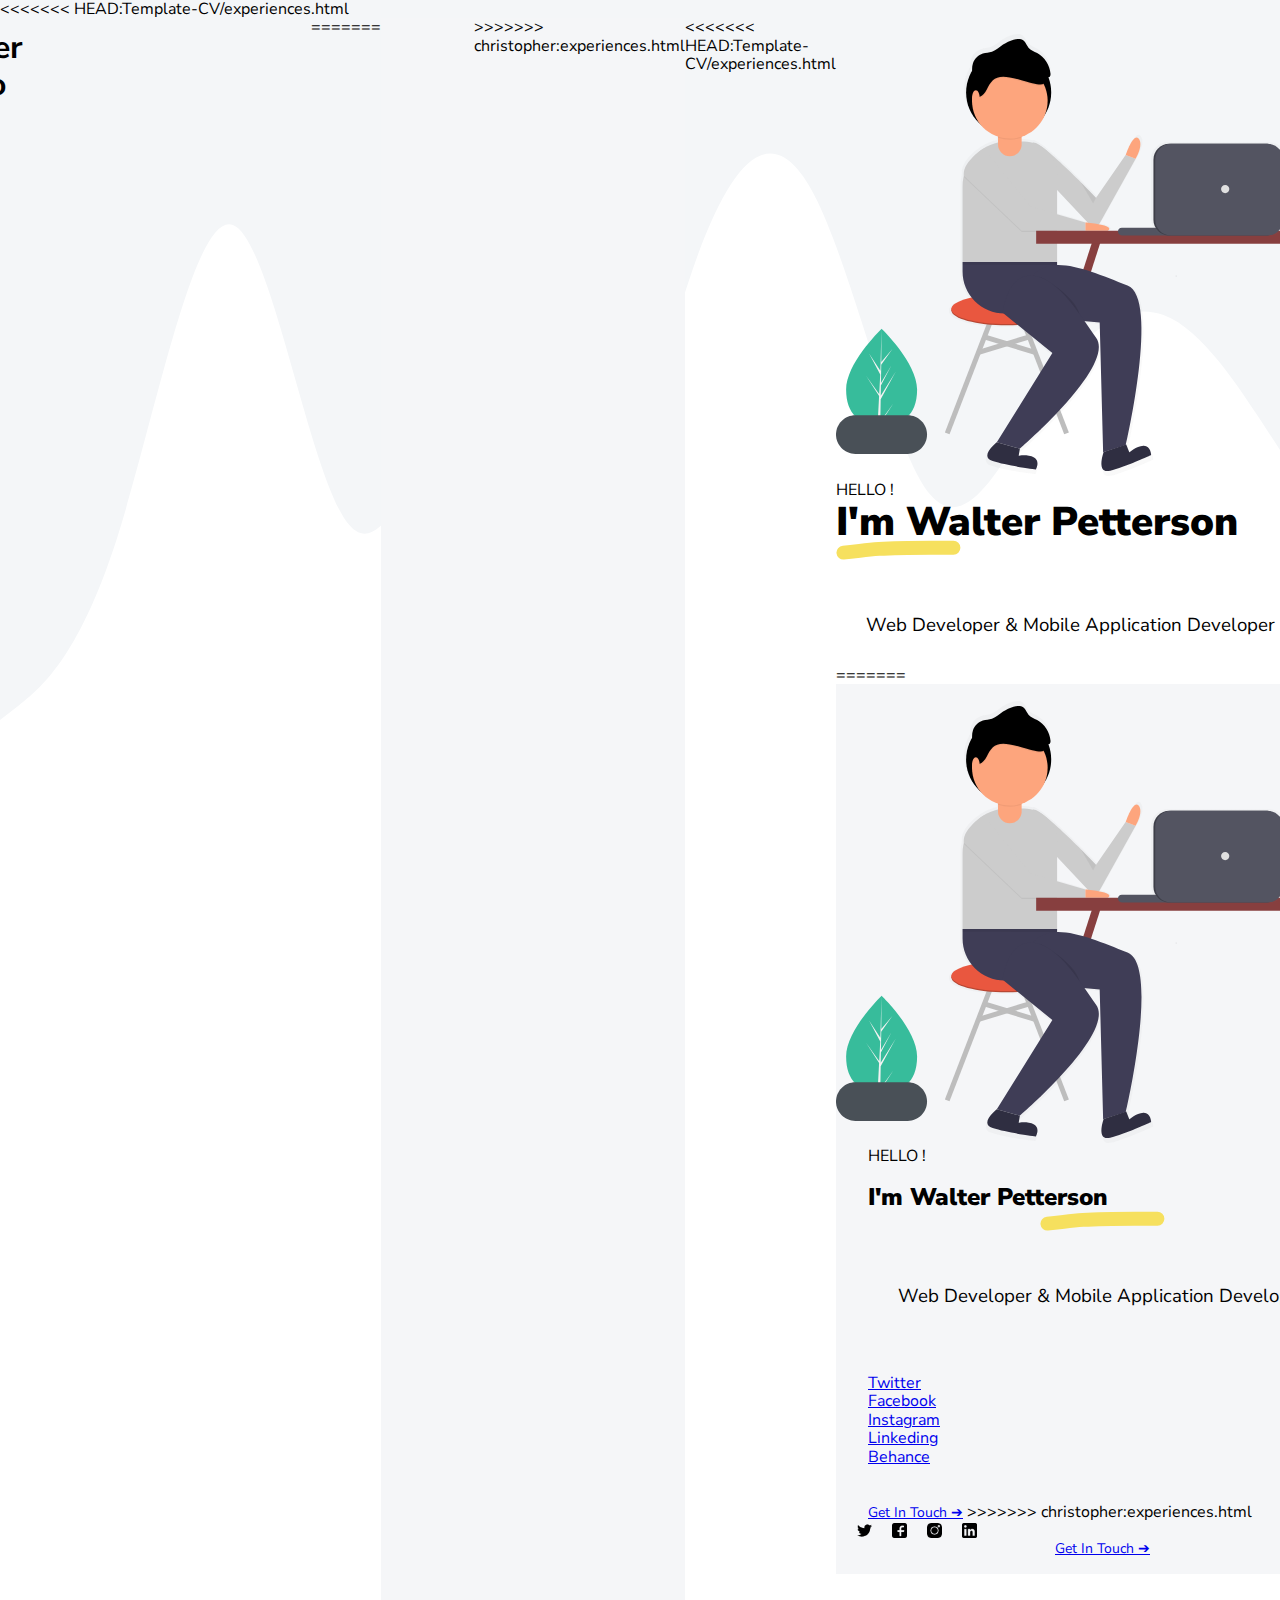
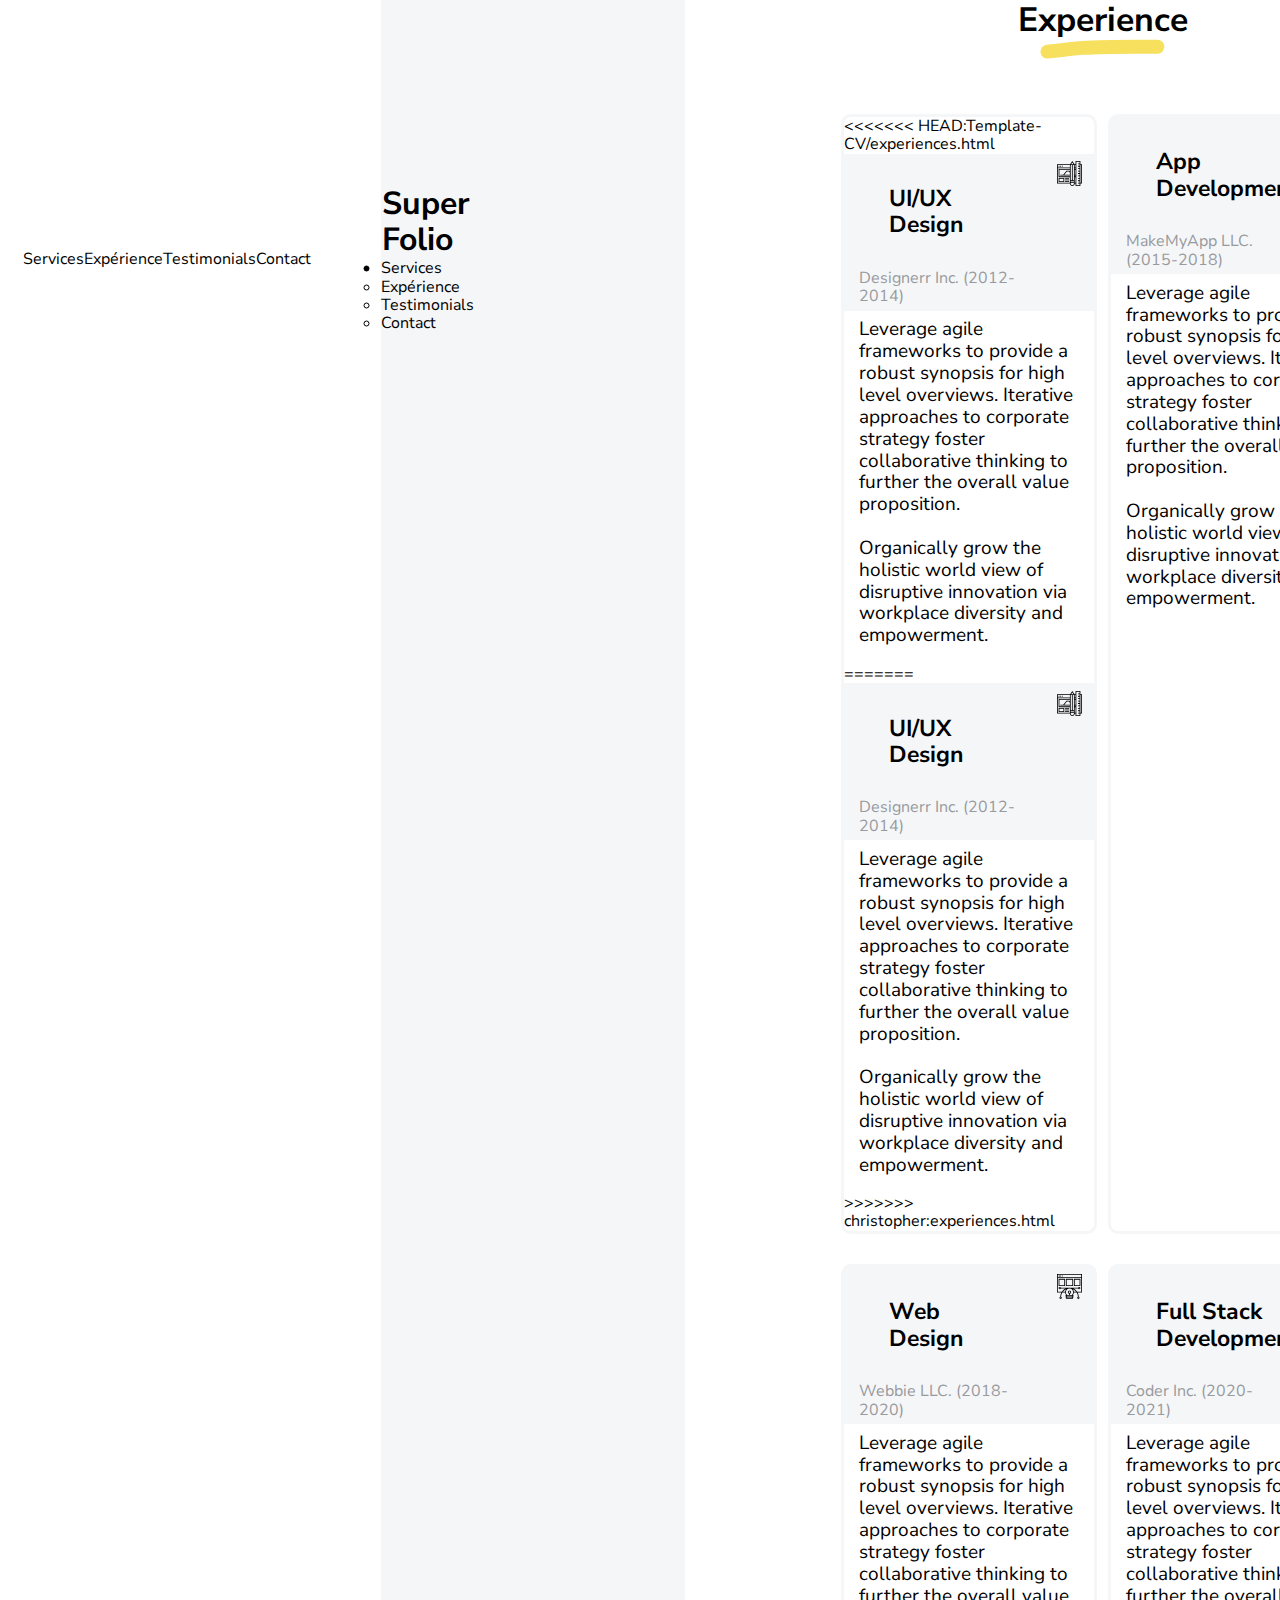
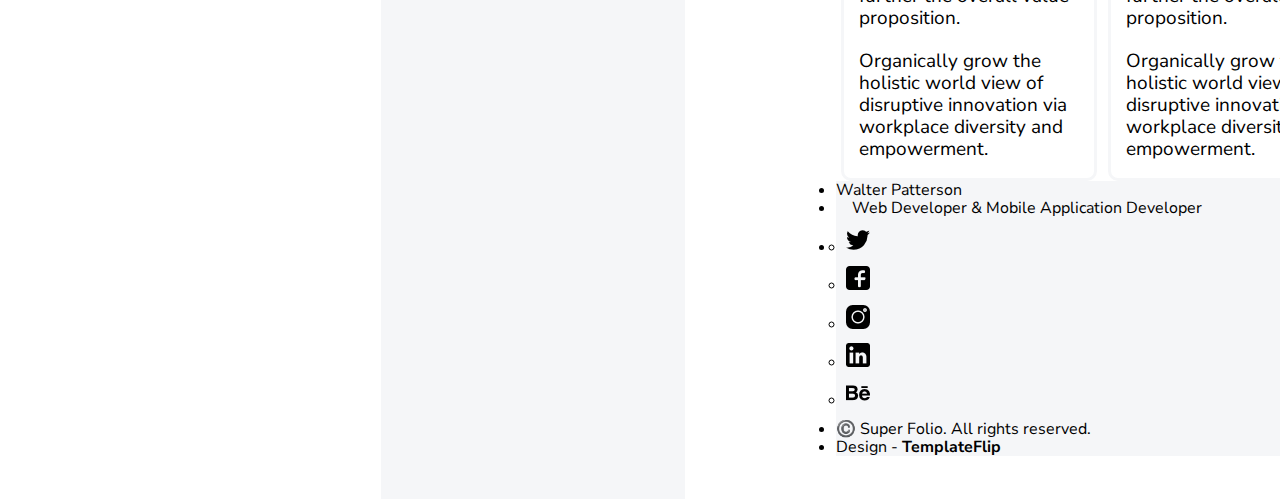
<file: Template-CV/experiences.html>
<!DOCTYPE html>
<html lang="fr">
	<head>
		<meta charset="UTF-8">
		<meta name="viewport" content="width=device-width, initial-scale=1.0">

		<title>Super Folio</title>

		<!-- Feuilles de style CSS -->
		<link rel="stylesheet" href="css/normalize.css">
		
		<link rel="stylesheet" href="/Template-CV/css/commonFeatures.css">

		<link rel="stylesheet" href="/Template-CV/css/contact.css">

		<link rel="stylesheet" href="/Template-CV/css/homeServices.css">

		<link rel="stylesheet" href="/Template-CV/css/experience.css">




		<link rel="preconnect" href="https://fonts.googleapis.com">
		<link rel="preconnect" href="https://fonts.gstatic.com" crossorigin>
		<link href="https://fonts.googleapis.com/css2?family=Nunito+Sans:ital,wght@0,400;0,700;1,400&display=swap" rel="stylesheet">
	
		<link rel="stylesheet" href="/Template-CV/css/commonFeatures.css">


	</head>

	<body>

		<!-- NAVIGATION -->

<<<<<<< HEAD:Template-CV/experiences.html
		<nav id="nav" class="navigation  container">
			<h1 class="logoNav">Super Folio</h1>
			<a class="linkNav" href="homeServices.html">Services</a>
			<a class="linkNav" href="experiences.html">Expérience</a>
			<a class="linkNav" href="testimonials.html">Testimonials</a>
			<a class="linkNav" href="contact.html">Contact</a>


			<!-- Logo + Barre de navigation (COMMUN à toutes les pages) -->

=======
		<nav id="nav" class="navigation gris">
			<div class="container nav"> 
				<h1 class="logoNav">Super Folio</h1>
                <ul class="linknav-pos"> 
					<li class="crash2"> 
						<label class="burger">☰</label>  
						<ul class ="linknav-sub">
							<li><a class="linkNav" href="homeServices.html">Services</a></li>
							<li><a class="linkNav" href="experiences.html">Expérience</a></li>
							<li><a class="linkNav" href="testimonials.html">Testimonials</a></li>
							<li><a class="linkNav" href="contact.html">Contact</a></li>
						</ul>
					</li>
				<ul>
			</div>
>>>>>>> christopher:experiences.html
		</nav>

		<!-- /NAVIGATION -->



		<!-- HEADER -->

<<<<<<< HEAD:Template-CV/experiences.html
		<header class="header">
			<div class="header_container">
				<div class="image_container">
					<img class="image" src="images/hello3.svg">
				</div>
				<div class="production">
					<div class="introduction">
						HELLO !
						<h2><strong>I'm Walter Petterson</strong></h2>
						<img class="underligning" src="images/jaune.svg">
						<h3>Web Developer & Mobile Application Developer</h3>
=======
		<header class="header gris">
			<div class="container">
				<div class="header_container">
					<div class="image_container">
						<img class="image" src="images/hello3.svg">
					</div>
					<div class="introduction_container">
						<div class="introduction"> 
							<p>HELLO !</p>
							<br>
							<div class="hello">
								<h2><strong>I'm Walter Petterson</strong></h2>
								<div class="image_content"><img class="underligning" src="images/jaune.svg"></div>
							</div>
							<h3>Web Developer & Mobile Application Developer</h3>
							<br><br>
						</div>
						<ul class="logo_docker">
							<li class="logo_container"><a href="http://twitter.com"><span class="logo_items">Twitter</span></a></li>
							<li class="logo_container"><a href="http://facebook.com"><span class="logo_items">Facebook</span></a></li>
							<li class="logo_container"><a href="http://instagram.com"><span class="logo_items">Instagram</span></a></li>
							<li class="logo_container"><a href="http://linkedin.com"><span class="logo_items">Linkeding</span></a></li>
							<li class="logo_container"><a href="https://www.behance.net"><span class="logo_items">Behance</span></a></li>
						</ul>
						<br><br>
						<a class="contact" href="contact.html"><span>Get In Touch ➔</span></a>
>>>>>>> christopher:experiences.html
					</div>
					<ul class="logo_container">
						<li class="logo_li"><a href="http://twitter.com"><span class="logo"></span></a></li>
						<li class="logo_li"><a href="http://facebook.com"><span class="logo">Facebook</span></a></li>
						<li class="logo_li"><a href="http://instagram.com"><span class="logo">Instagram</span></a></li>
						<li class="logo_li"><a href="http://linkedin.com"><span class="logo">Linkeding</span></a></li>
						<li class="logo_li"><a href="https://www.behance.net"><span class="logo">Behance</span></a></li>
					</ul>
					<a class="contact" href="#"><span>Get In Touch ➔</span></a>
				</div>
			</div>
		</header>

		<!-- /HEADER -->




		<!-- MAIN SECTION -->

		
		<main class="main">
			<div class="container global_experience"> <!-- Care, double class-->
				<div class="experience_main_title">
					<div class="exp_h2"><h2>Experience</h2></div>
					<div class="exp_img_yellow"><img class="underligning" src="images/jaune.svg"></div>
				</div>
				<div class="experience_cv">
					<div class="experience_container">
<<<<<<< HEAD:Template-CV/experiences.html
						<!-- <div class="experience"> -->
							<div class="exp_title">
								<div class="exp_h3"><h3>UI/UX Design</h3><span>Designerr Inc. (2012-2014)</span></div>
								<div class="exp_icon"><img class="icon" src="images/ui-ux.svg"></div>
							</div>
							<div class="exp_paragraph">
								<p>Leverage agile frameworks to provide a robust synopsis for
									high level overviews. Iterative approaches to corporate
									strategy foster collaborative thinking to further the overall
									value proposition.<br><br>Organically grow the holistic world view of disruptive
									innovation via workplace diversity and empowerment.</p>
							</div>
						<!-- </div> -->
=======
						<div class="exp_title">
							<div class="exp_h3 px-0 px-sm-3"><h3>UI/UX Design</h3><span>Designerr Inc. (2012-2014)</span></div>
							<div class="exp_icon"><img class="icon" src="images/ui-ux.svg"></div>
						</div>
						<div class="exp_paragraph">
							<p>Leverage agile frameworks to provide a robust synopsis for
								high level overviews. Iterative approaches to corporate
								strategy foster collaborative thinking to further the overall
								value proposition.<br><br>Organically grow the holistic world view of disruptive
								innovation via workplace diversity and empowerment.</p>
						</div>
>>>>>>> christopher:experiences.html
					</div>
					<div class="experience_container">
						<!-- <div class="experience"> -->
							<div class="exp_title">
								<div class="exp_h3"><h3>App Development</h3><span>MakeMyApp LLC. (2015-2018)</span></div>
								<div class="exp_icon"><img class="icon" src="images/app-development.svg"></div>
							</div>
							<div class="exp_paragraph">
								<p>Leverage agile frameworks to provide a robust synopsis for
									high level overviews. Iterative approaches to corporate
									strategy foster collaborative thinking to further the overall
									value proposition.<br><br>Organically grow the holistic world view of disruptive
									innovation via workplace diversity and empowerment.</p>
							</div>
						<!-- </div> -->
					</div>
					<div class="experience_container">
						<!-- <div class="experience"> -->
							<div class="exp_title">
								<div class="exp_h3"><h3>Web Design</h3><span>Webbie LLC. (2018-2020)</span></div>
								<div class="exp_icon"><img class="icon" src="images/web-design.svg"></div>
							</div>
							<div class="exp_paragraph">
								<p>Leverage agile frameworks to provide a robust synopsis for
									high level overviews. Iterative approaches to corporate
									strategy foster collaborative thinking to further the overall
									value proposition.<br><br>Organically grow the holistic world view of disruptive
									innovation via workplace diversity and empowerment.</p>
							</div>
						<!-- </div> -->
					</div>
					<div class="experience_container">
						<!-- <div class="experience"> -->
							<div class="exp_title">
								<div class="exp_h3"><h3>Full Stack Development</h3><span>Coder Inc. (2020-2021)</span></div>
								<div class="exp_icon"><img class="icon" src="images/full-stack.svg"></div>
							</div>
							<div class="exp_paragraph">
								<p>Leverage agile frameworks to provide a robust synopsis for
									high level overviews. Iterative approaches to corporate
									strategy foster collaborative thinking to further the overall
									value proposition.<br><br>Organically grow the holistic world view of disruptive
									innovation via workplace diversity and empowerment.</p>
							</div>
						<!-- </div> -->
					</div>
				</div>
			</div>
		</main>
			
		<!-- /MAIN SECTION -->




		<!-- FOOTER -->

		<footer id="footer" class="gris">
			<div class="container">
				<ul id="ul">
					<li class="nom">Walter Patterson</li>
					<li style="padding-left:1em">Web Developer & Mobile Application Developer</li>
					<li><ul id="images"> <li style="margin: 10px"><a href=https://twitter.com/WalterPatterson><img src="/Template-CV/images/twitter.png"></a></li>
										 <li style="margin: 10px"><a href=https://www.facebook.com/walter.patterson><img src="/Template-CV/images/facebook.png"></a></li>
										 <li style="margin: 10px"><a href=https://www.instagram.com/walter.patterson><img src="/Template-CV/images/instagram.png"></a></li>
										 <li style="margin: 10px"><a href=https://www.linkedin.com/in/walter-patterson-29018ab9><img src="/Template-CV/images/linkedin-logo.png"></a></li>
										 <li style="margin: 10px"><a href=https://www.behance.net/wt_patters4079><img src="/Template-CV/images/behance.png"></a></li>       
					</ul></li>
					<li class="detail">©️ Super Folio. All rights reserved.</li>
					<li class="detail">Design - <strong>TemplateFlip</strong></li>
		 
				</ul>
			</div>
		</footer>
		<!-- /FOOTER -->

	</body>
</html>
</file>
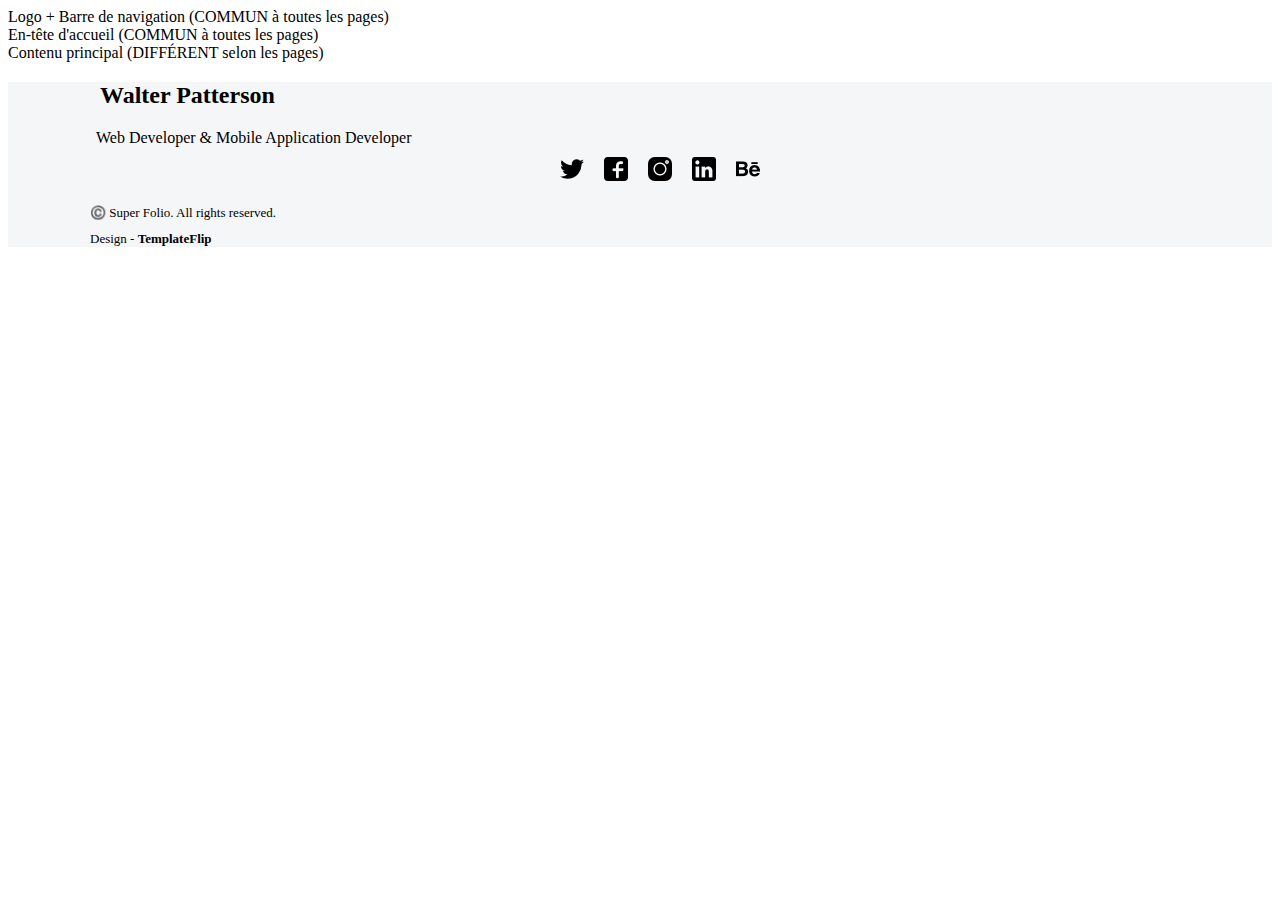
<file: Template-CV/footer.html>
<!DOCTYPE html>
<html lang="fr">
	<head>
		<meta charset="UTF-8">
		<meta name="viewport" content="width=device-width, initial-scale=1.0">
		<title>Titre de ma page</title>

		<!-- Feuilles de style CSS -->
		<link rel="stylesheet" href="css/footer.css">

	</head>

	<body>

		<!-- NAVIGATION -->

		<nav id="" class="">

			Logo + Barre de navigation (COMMUN à toutes les pages)

		</nav>

		<!-- /NAVIGATION -->



		<!-- HEADER -->

		<header id="" class="">

			En-tête d'accueil (COMMUN à toutes les pages)

		</header>

		<!-- /HEADER -->




		<!-- MAIN SECTION -->

		<main id="" class="">

			Contenu principal (DIFFÉRENT selon les pages)

		</main>
			
		<!-- /MAIN SECTION -->




		<!-- FOOTER -->

		<footer id="footer" class="gris">
        <div class="container">
			<ul id="ul">
				<li class="nom">Walter Patterson</li>
				<li style="padding-left:1em">Web Developer & Mobile Application Developer</li>
				<li><ul id="images"> <li style="margin: 10px"><a href=https://twitter.com/WalterPatterson><img src="images/twitter.png"></a></li>
				                     <li style="margin: 10px"><a href=https://www.facebook.com/walter.patterson><img src="images/facebook.png"></a></li>
				                     <li style="margin: 10px"><a href=https://www.instagram.com/walter.patterson><img src="images/instagram.png"></a></li>
				                     <li style="margin: 10px"><a href=https://www.linkedin.com/in/walter-patterson-29018ab9><img src="images/linkedin-logo.png"></a></li>
				                     <li style="margin: 10px"><a href=https://www.behance.net/wt_patters4079><img src="images/behance.png"></a></li>       
			    </ul></li>
				<li class="detail">©️ Super Folio. All rights reserved.</li>
				<li class="detail">Design - <strong>TemplateFlip</strong></li>
     
			</ul>
		</div>
		</footer>

		<!-- /FOOTER -->

	</body>
</html>
</file>
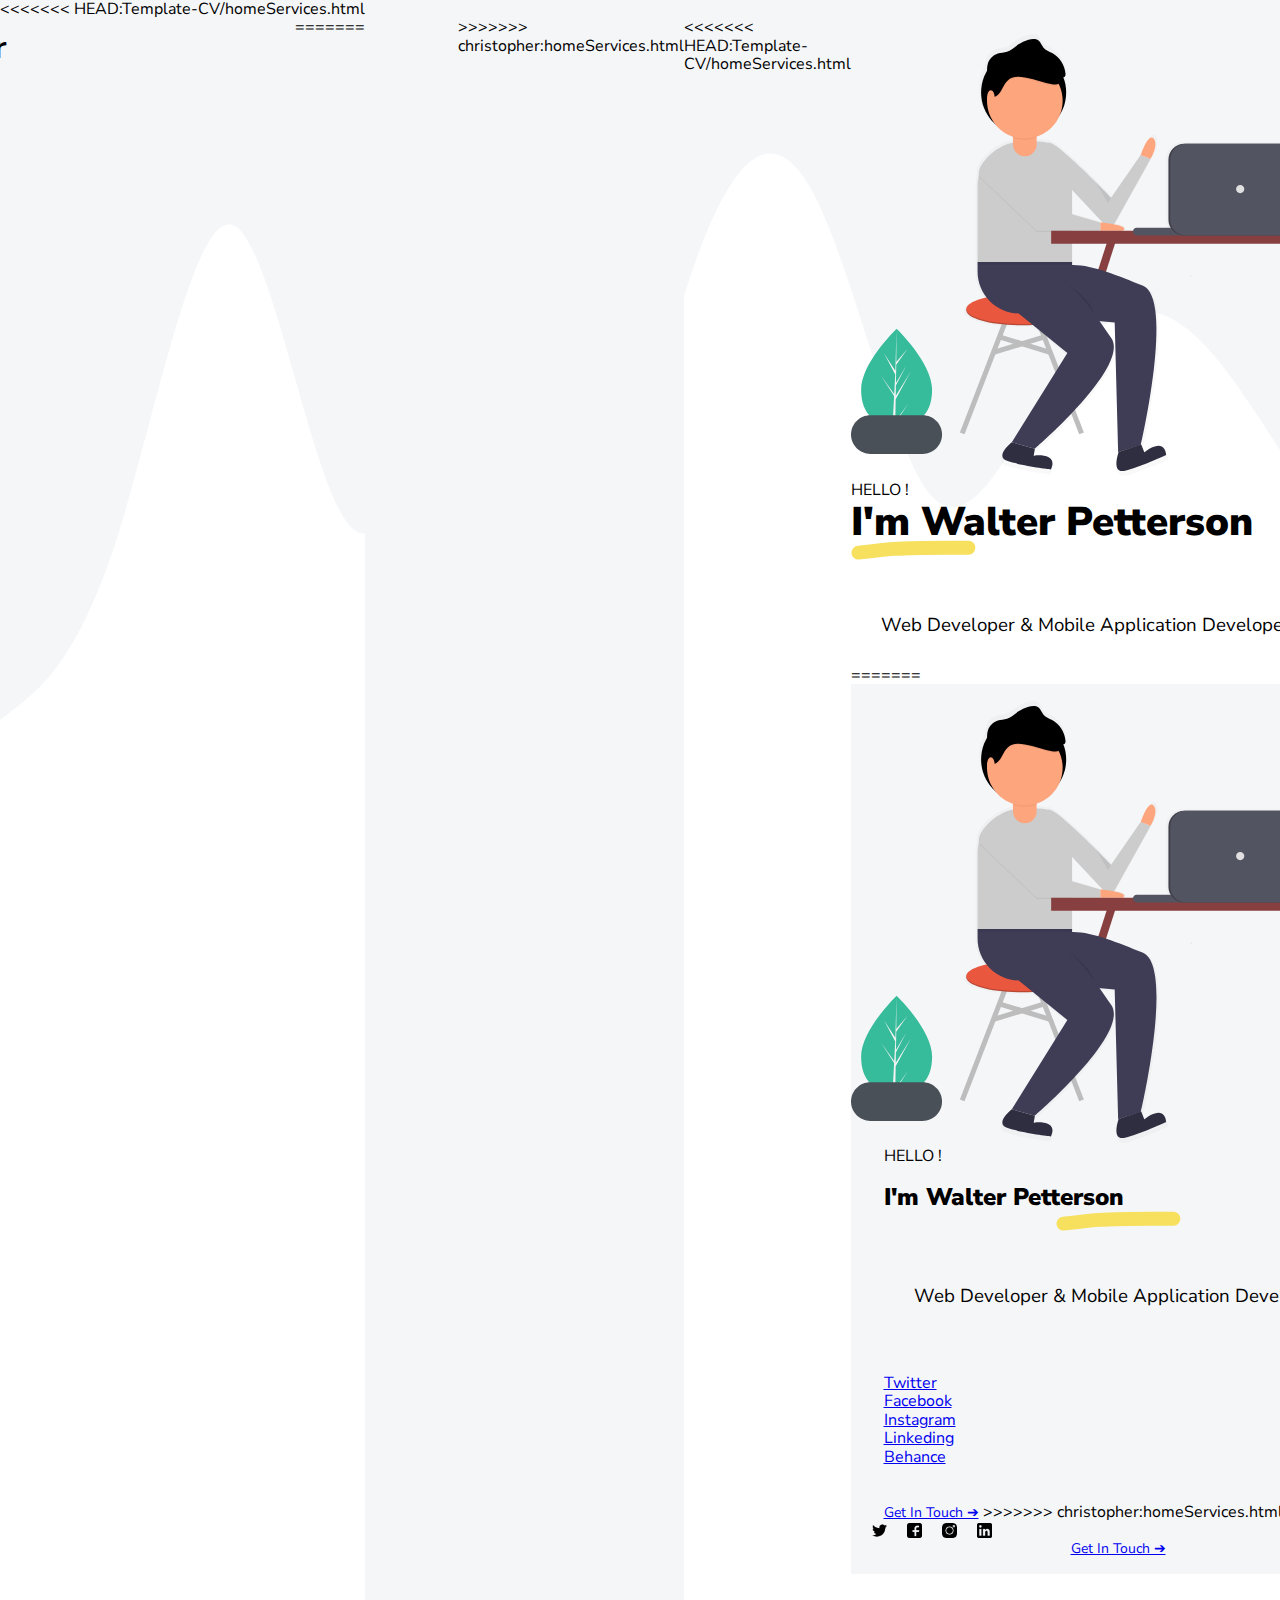
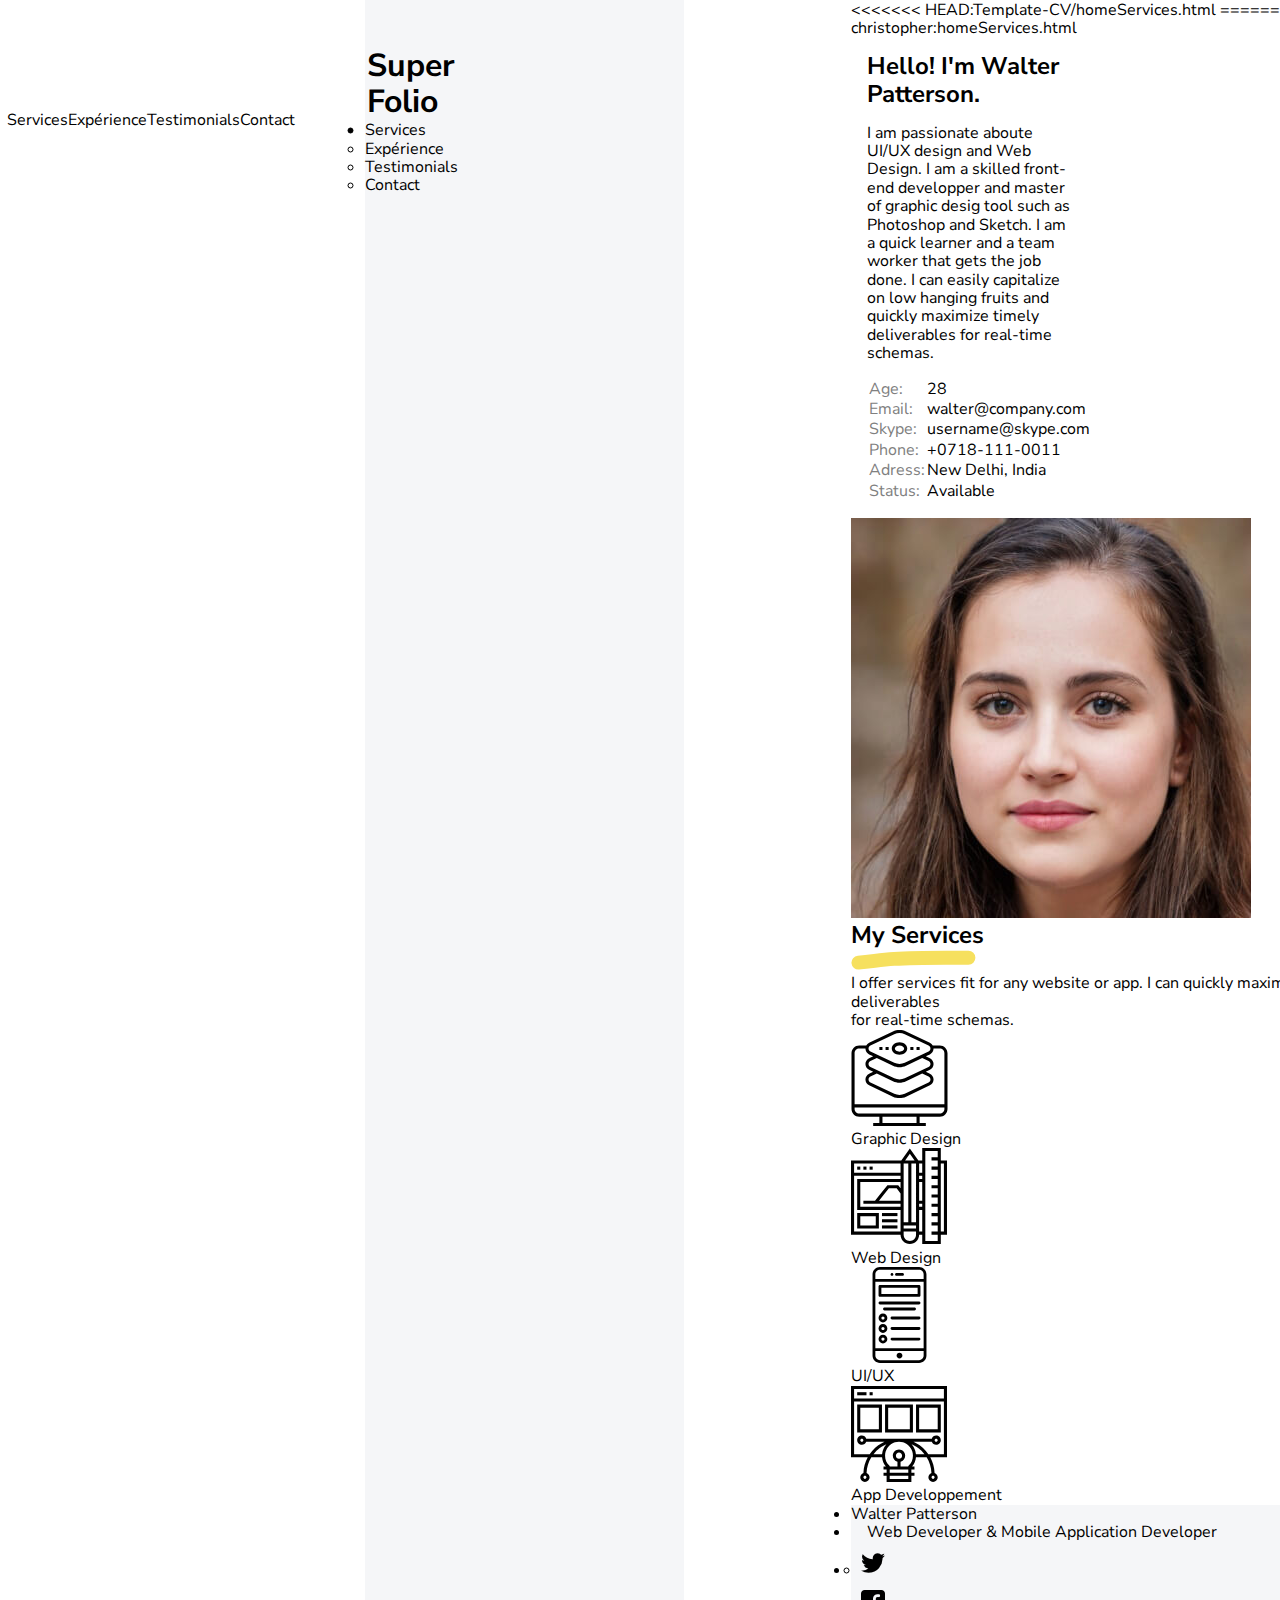
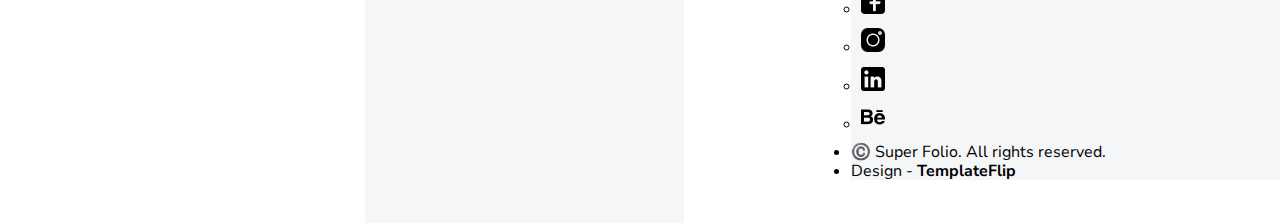
<file: Template-CV/homeServices.html>
<!DOCTYPE html>
<html lang="fr">
	<head>
		<meta charset="UTF-8">
		<meta name="viewport" content="width=device-width, initial-scale=1.0">

		<title>Super Folio</title>

		<!-- Feuilles de style CSS -->
		<link rel="stylesheet" href="css/normalize.css">
		
		<link rel="stylesheet" href="/Template-CV/css/commonFeatures.css">

		<link rel="stylesheet" href="/Template-CV/css/contact.css">

		<link rel="stylesheet" href="/Template-CV/css/homeServices.css">

		<link rel="stylesheet" href="/Template-CV/css/experience.css">
		<!------------- </feuilles de style CSS/> ------------------->
		

		<!------------GOOGLE FONTS ---------------------------->
		<link rel="preconnect" href="https://fonts.googleapis.com">
		<link rel="preconnect" href="https://fonts.gstatic.com" crossorigin>
		<link href="https://fonts.googleapis.com/css2?family=Nunito+Sans:ital,wght@0,400;0,700;1,400&display=swap" rel="stylesheet">
		<!------------ </GOOGLE FONTS/> ---------------------------->
	


	</head>

	<body>

		<!-- NAVIGATION -->

<<<<<<< HEAD:Template-CV/homeServices.html
		<nav class="navigation  container">
			<h1 class="logoNav">Super Folio</h1>
			<a class="linkNav" href="homeServices.html">Services</a>
			<a class="linkNav" href="experiences.html">Expérience</a>
			<a class="linkNav" href="testimonials.html">Testimonials</a>
			<a class="linkNav" href="contact.html">Contact</a>


			<!-- Logo + Barre de navigation (COMMUN à toutes les pages) -->

=======
		<nav id="nav" class="navigation gris">
			<div class="container nav"> 
				<h1 class="logoNav">Super Folio</h1>
                <ul class="linknav-pos"> 
					<li class="crash2"> 
						<label class="burger">☰</label>  
						<ul class ="linknav-sub">
							<li><a class="linkNav" href="homeServices.html">Services</a></li>
							<li><a class="linkNav" href="experiences.html">Expérience</a></li>
							<li><a class="linkNav" href="testimonials.html">Testimonials</a></li>
							<li><a class="linkNav" href="contact.html">Contact</a></li>
						</ul>
					</li>
				<ul>
			</div>
>>>>>>> christopher:homeServices.html
		</nav>

		<!-- /NAVIGATION -->



		<!-- HEADER -->

<<<<<<< HEAD:Template-CV/homeServices.html
		<header class="header">
			<div class="header_container">
				<div class="image_container">
					<img class="image" src="images/hello3.svg">
				</div>
				<div class="production">
					<div class="introduction">
						HELLO !
						<h2><strong>I'm Walter Petterson</strong></h2>
						<img class="underligning" src="images/jaune.svg">
						<h3>Web Developer & Mobile Application Developer</h3>
=======
		<header class="header gris">
			<div class="container">
				<div class="header_container">
					<div class="image_container">
						<img class="image" src="images/hello3.svg">
					</div>
					<div class="introduction_container">
						<div class="introduction"> 
							<p>HELLO !</p>
							<br>
							<div class="hello">
								<h2><strong>I'm Walter Petterson</strong></h2>
								<div class="image_content"><img class="underligning" src="images/jaune.svg"></div>
							</div>
							<h3>Web Developer & Mobile Application Developer</h3>
							<br><br>
						</div>
						<ul class="logo_docker">
							<li class="logo_container"><a href="http://twitter.com"><span class="logo_items">Twitter</span></a></li>
							<li class="logo_container"><a href="http://facebook.com"><span class="logo_items">Facebook</span></a></li>
							<li class="logo_container"><a href="http://instagram.com"><span class="logo_items">Instagram</span></a></li>
							<li class="logo_container"><a href="http://linkedin.com"><span class="logo_items">Linkeding</span></a></li>
							<li class="logo_container"><a href="https://www.behance.net"><span class="logo_items">Behance</span></a></li>
						</ul>
						<br><br>
						<a class="contact" href="contact.html"><span>Get In Touch ➔</span></a>
>>>>>>> christopher:homeServices.html
					</div>
					<ul class="logo_container">
						<li class="logo_li"><a href="http://twitter.com"><span class="logo"></span></a></li>
						<li class="logo_li"><a href="http://facebook.com"><span class="logo">Facebook</span></a></li>
						<li class="logo_li"><a href="http://instagram.com"><span class="logo">Instagram</span></a></li>
						<li class="logo_li"><a href="http://linkedin.com"><span class="logo">Linkeding</span></a></li>
						<li class="logo_li"><a href="https://www.behance.net"><span class="logo">Behance</span></a></li>
					</ul>
					<a class="contact" href="#"><span>Get In Touch ➔</span></a>
				</div>
			</div>
		</header>

		<!-- /HEADER -->

<<<<<<< HEAD:Template-CV/homeServices.html



=======
		<!-- <main class="homeContainer">
			<section class="mainContainer container">
				<div class="divContainer">
					<h2>Hello! I'm Walter Patterson.</h2>

					<p>I am passionate aboute UI/UX design and Web Design. I am a skilled front-end developper and master of graphic desig tool such as Photoshop and Sketch. I am a quick learner and a team worker that gets the job done. I can easily capitalize on low hanging fruits and quickly maximize timely deliverables for real-time schemas.</p>
				
				
					<table>

						<tbody>
							<tr>
								<td class="firstColumn">Age:</td>
								<td>28</td>
							</tr>
							<tr>
								<td class="firstColumn">Email:</td>
								<td>walter@company.com</td>
							</tr>
							<tr>
								<td class="firstColumn">Skype:</td>
								<td>username@skype.com</td>
							</tr>
							<tr>
								<td class="firstColumn">Phone:</td>
								<td>+0718-111-0011</td>
							</tr>
							<tr>
								<td class="firstColumn">Adress:</td>
								<td>New Delhi, India</td>
							</tr>
							<tr>
								<td class="firstColumn">Status:</td>
								<td>Available</td>
							</tr>
						</tbody>
					</table>
				</div>
				
				<div class="profilePicture">
					<img src="images/client1.jpeg" alt="profile">
				</div>
			</section>


			<section
			class="secondMainContainer">
				<div class="secondHomeDivContainer">
					<h2 class="secondTitleDiv">My Services</h2>
					<div class="underLigned">
						<img src="images/jaune.svg" alt="jaune">

					</div>
					<p>I offer services fit for any website or app. I can quickly maximize timely deliverables <br>for real-time schemas.</p>


				</div>
				<div class="logoHomeContainer">
					<div class="logoHome container">
						<div><img src="images/full-stack.svg"><br><span>Graphic Design</span></div>
						<div><img src="images/ui-ux.svg"><br><span>Web Design</span></div>
						<div><img src="images/app-development.svg"><br><span>UI/UX</span></div>
						<div><img src="images/web-design.svg"><br><span>App Developpement</span></div>
					</div>
				</div>
			</section>
		</main> -->
	
		<!-- /MAIN SECTION -->
>>>>>>> christopher:homeServices.html
		<!-- MAIN SECTION -->

		<main class="homeContainer">
			<section class="mainContainer container">
				<div class="divContainer">
					<h2>Hello! I'm Walter Patterson.</h2>

					<p>I am passionate aboute UI/UX design and Web Design. I am a skilled front-end developper and master of graphic desig tool such as Photoshop and Sketch. I am a quick learner and a team worker that gets the job done. I can easily capitalize on low hanging fruits and quickly maximize timely deliverables for real-time schemas.</p>
				
				
					<table>

						<tbody>
							<tr>
								<td class="firstColumn">Age:</td>
								<td>28</td>
							</tr>
							<tr>
								<td class="firstColumn">Email:</td>
								<td>walter@company.com</td>
							</tr>
							<tr>
								<td class="firstColumn">Skype:</td>
								<td>username@skype.com</td>
							</tr>
							<tr>
								<td class="firstColumn">Phone:</td>
								<td>+0718-111-0011</td>
							</tr>
							<tr>
								<td class="firstColumn">Adress:</td>
								<td>New Delhi, India</td>
							</tr>
							<tr>
								<td class="firstColumn">Status:</td>
								<td>Available</td>
							</tr>
						</tbody>
					</table>
				</div>
				
				<div class="profilePicture">
					<img src="/Template-CV/images/client1.jpeg" alt="profile">
				</div>
			</section>


			<section
			class="secondMainContainer">
				<div class="secondHomeDivContainer">
					<h2 class="secondTitleDiv">My Services</h2>
					<div class="underLigned">
						<img src="/Template-CV/images/jaune.svg" alt="jaune">

					</div>
					<p>I offer services fit for any website or app. I can quickly maximize timely deliverables <br>for real-time schemas.</p>


				</div>
				<div class="logoHomeContainer">
					<div class="logoHome container">
						<div><img src="/Template-CV/images/full-stack.svg"><br><span>Graphic Design</span></div>
						<div><img src="/Template-CV/images/ui-ux.svg"><br><span>Web Design</span></div>
						<div><img src="/Template-CV/images/app-development.svg"><br><span>UI/UX</span></div>
						<div><img src="/Template-CV/images/web-design.svg"><br><span>App Developpement</span></div>
					</div>
				</div>
			</section>
		</main>
	
		<!-- /MAIN SECTION -->




		<!-- FOOTER -->

		<footer id="footer" class="gris">
			<div class="container">
				<ul id="ul">
					<li class="nom">Walter Patterson</li>
					<li style="padding-left:1em">Web Developer & Mobile Application Developer</li>
					<li><ul id="images"> <li style="margin: 10px"><a href=https://twitter.com/WalterPatterson><img src="/Template-CV/images/twitter.png"></a></li>
										 <li style="margin: 10px"><a href=https://www.facebook.com/walter.patterson><img src="/Template-CV/images/facebook.png"></a></li>
										 <li style="margin: 10px"><a href=https://www.instagram.com/walter.patterson><img src="/Template-CV/images/instagram.png"></a></li>
										 <li style="margin: 10px"><a href=https://www.linkedin.com/in/walter-patterson-29018ab9><img src="/Template-CV/images/linkedin-logo.png"></a></li>
										 <li style="margin: 10px"><a href=https://www.behance.net/wt_patters4079><img src="/Template-CV/images/behance.png"></a></li>       
					</ul></li>
					<li class="detail">©️ Super Folio. All rights reserved.</li>
					<li class="detail">Design - <strong>TemplateFlip</strong></li>
		 
				</ul>
			</div>
		</footer>
		<!-- /FOOTER -->

	</body>
</html>
</file>
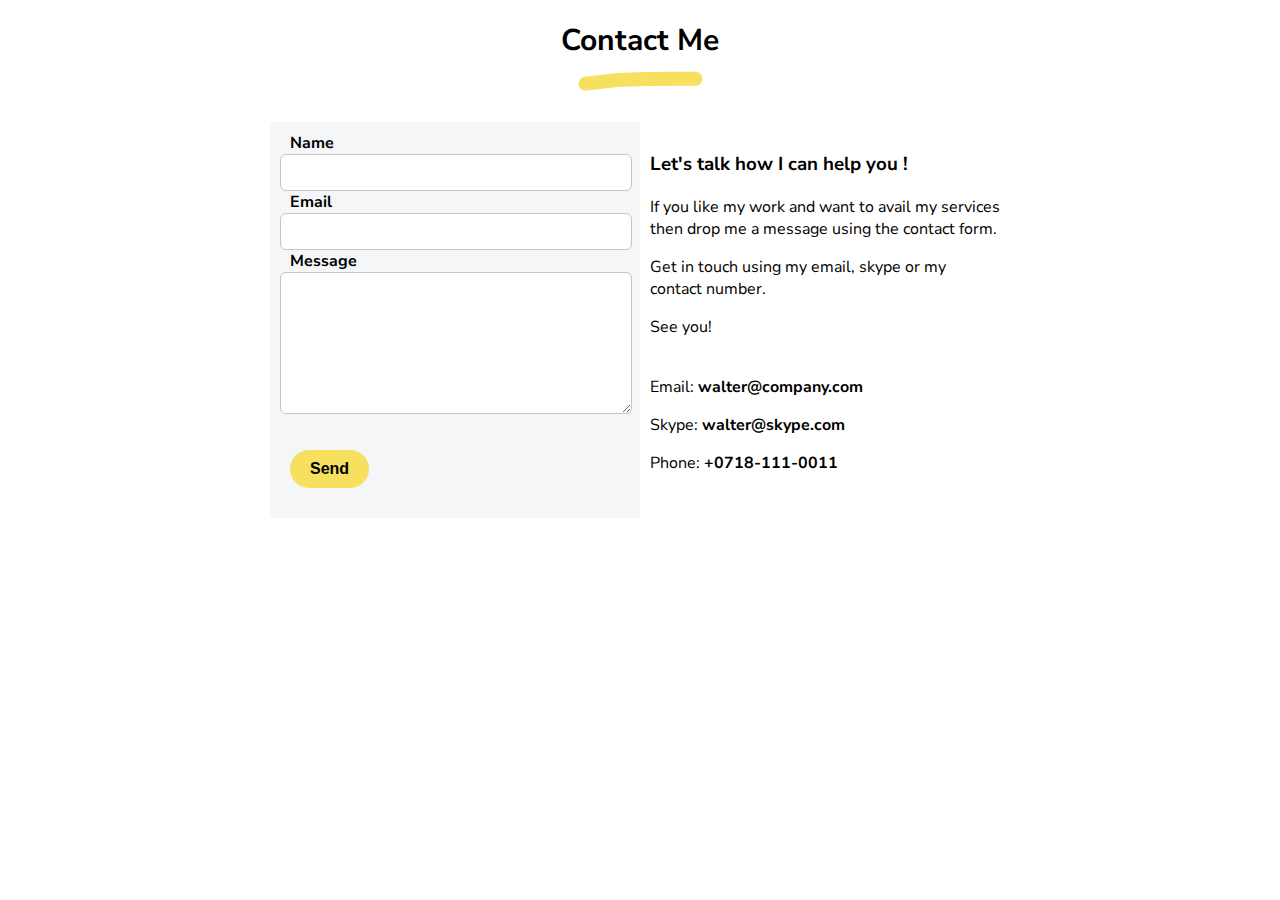
<file: Template-CV/main2.html>
<!DOCTYPE html>
<html lang="en">
<head>
    <meta charset="UTF-8">
    <meta http-equiv="X-UA-Compatible" content="IE=edge">
    <meta name="viewport" content="width=device-width, initial-scale=1.0">
    <title>Document</title>
    <link rel="stylesheet" href="css/main2.css">
</head>
<body>
    <main class="container">
        

        <h1 id="titre">Contact Me<br><img src="images/jaune.svg"></h1>
    <div id="mainContact">
        <div id="formulaireContact" class="gris">
            <form action="" method="get" class="form-example">

                <div class="form-example">
                  <label for="name" class="texteC">Name<br> </label>
                  <input type="text" name="name" id="name" required class="tailleC">
                </div>

                <div class="form-example">
                  <label for="email" class="texteC">Email<br> </label>
                  <input type="email" name="email" id="email" required class="tailleC">
                </div>

                <div class="form-example">
                    <label for="message" class="texteC">Message<br> </label>
                    <textarea rows="8" name="email" class="tailleC"></textarea>
                  </div>

                <div class="form-example">
                  <button value="submit" class="jaune bouton">Send</button>
                </div>

            </form>
        </div>

        <div id="texteContact">
            <h3>Let's talk how I can help you !<br></h3>
            <p>If you like my work and want to avail my services then drop me a message using the contact form.</p>
            <p>Get in touch using my email, skype or my contact number.</p>
            <p>See you!</p>
            <p><br>Email: <strong>walter@company.com</strong></p>
            <p>Skype: <strong>walter@skype.com</strong><br></p>
            <p>Phone: <strong>+0718-111-0011</strong></p>
        </div>
    </div>
        
    
    </main>
</body>
</html>
</file>
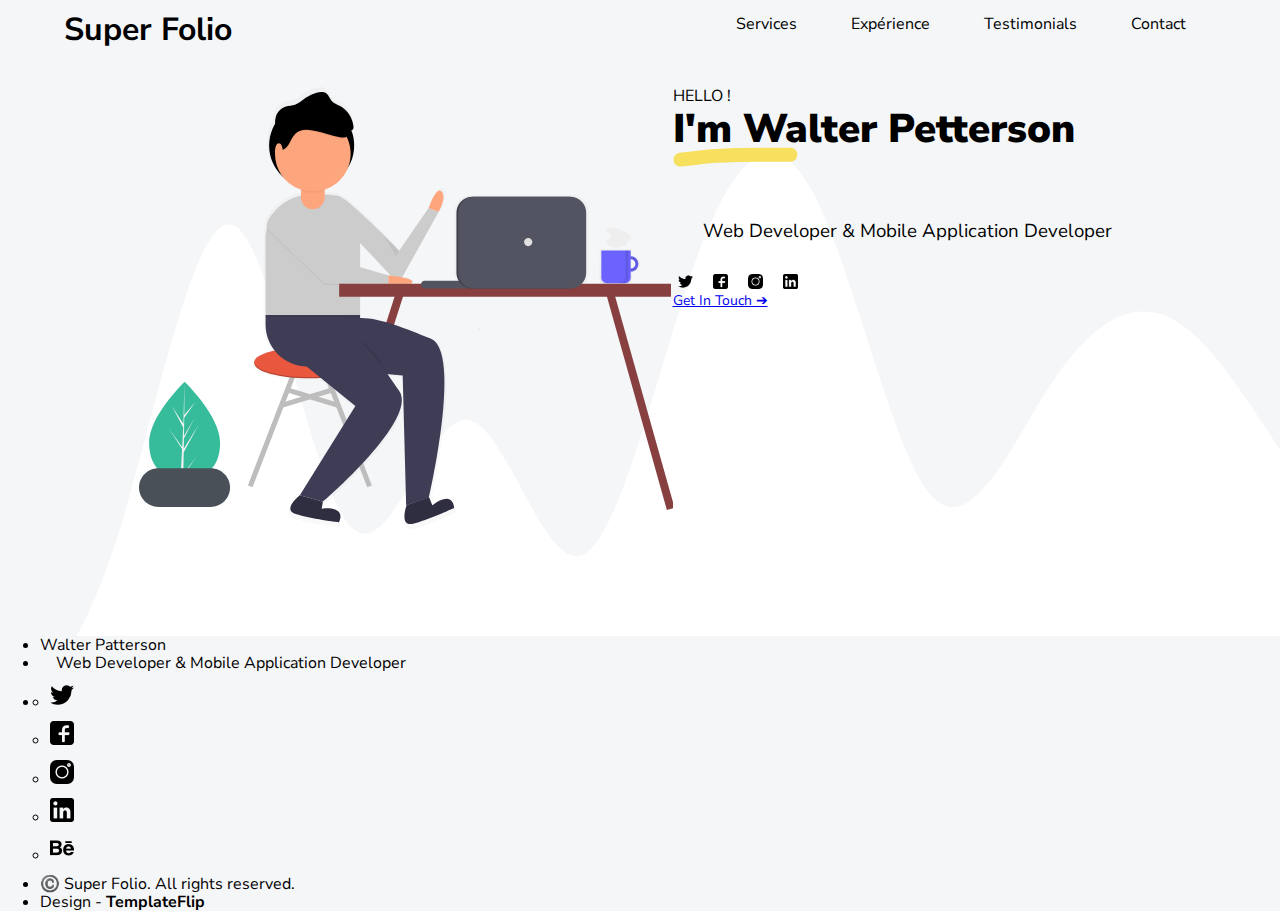
<file: Template-CV/testimonials.html>
<!DOCTYPE html>
<html lang="fr">
	<head>
		<meta charset="UTF-8">
		<meta name="viewport" content="width=device-width, initial-scale=1.0">

		<title>Super Folio</title>

		<!-- Feuilles de style CSS -->
		<link rel="stylesheet" href="css/normalize.css">
		
		<link rel="stylesheet" href="/Template-CV/css/commonFeatures.css">

		<link rel="stylesheet" href="/Template-CV/css/contact.css">

		<link rel="stylesheet" href="/Template-CV/css/homeServices.css">

		<link rel="stylesheet" href="/Template-CV/css/experience.css">



		<link rel="preconnect" href="https://fonts.googleapis.com">
		<link rel="preconnect" href="https://fonts.gstatic.com" crossorigin>
		<link href="https://fonts.googleapis.com/css2?family=Nunito+Sans:ital,wght@0,400;0,700;1,400&display=swap" rel="stylesheet">
	
		<link rel="stylesheet" href="/Template-CV/css/commonFeatures.css">


	</head>

	<body>

		<!-- NAVIGATION -->

		<nav id="nav" class="navigation  container">
			<h1 class="logoNav">Super Folio</h1>
			<a class="linkNav" href="homeServices.html">Services</a>
			<a class="linkNav" href="experiences.html">Expérience</a>
			<a class="linkNav" href="testimonials.html">Testimonials</a>
			<a class="linkNav" href="contact.html">Contact</a>


			<!-- Logo + Barre de navigation (COMMUN à toutes les pages) -->

		</nav>

		<!-- /NAVIGATION -->



		<!-- HEADER -->

		<header class="header">
			<div class="header_container">
				<div class="image_container">
					<img class="image" src="images/hello3.svg">
				</div>
				<div class="production">
					<div class="introduction">
						HELLO !
						<h2><strong>I'm Walter Petterson</strong></h2>
						<img class="underligning" src="images/jaune.svg">
						<h3>Web Developer & Mobile Application Developer</h3>
					</div>
					<ul class="logo_container">
						<li class="logo_li"><a href="http://twitter.com"><span class="logo"></span></a></li>
						<li class="logo_li"><a href="http://facebook.com"><span class="logo">Facebook</span></a></li>
						<li class="logo_li"><a href="http://instagram.com"><span class="logo">Instagram</span></a></li>
						<li class="logo_li"><a href="http://linkedin.com"><span class="logo">Linkeding</span></a></li>
						<li class="logo_li"><a href="https://www.behance.net"><span class="logo">Behance</span></a></li>
					</ul>
					<a class="contact" href="#"><span>Get In Touch ➔</span></a>
				</div>
			</div>
		</header>

		<!-- /HEADER -->




		<!-- MAIN SECTION -->

		<main id="" class="">
			

			<!-- Contenu principal (DIFFÉRENT selon les pages) -->

		</main>
			
		<!-- /MAIN SECTION -->




		<!-- FOOTER -->

		<footer id="footer" class="gris">
			<div class="container">
				<ul id="ul">
					<li class="nom">Walter Patterson</li>
					<li style="padding-left:1em">Web Developer & Mobile Application Developer</li>
					<li><ul id="images"> <li style="margin: 10px"><a href=https://twitter.com/WalterPatterson><img src="/Template-CV/images/twitter.png"></a></li>
										 <li style="margin: 10px"><a href=https://www.facebook.com/walter.patterson><img src="/Template-CV/images/facebook.png"></a></li>
										 <li style="margin: 10px"><a href=https://www.instagram.com/walter.patterson><img src="/Template-CV/images/instagram.png"></a></li>
										 <li style="margin: 10px"><a href=https://www.linkedin.com/in/walter-patterson-29018ab9><img src="/Template-CV/images/linkedin-logo.png"></a></li>
										 <li style="margin: 10px"><a href=https://www.behance.net/wt_patters4079><img src="/Template-CV/images/behance.png"></a></li>       
					</ul></li>
					<li class="detail">©️ Super Folio. All rights reserved.</li>
					<li class="detail">Design - <strong>TemplateFlip</strong></li>
		 
				</ul>
			</div>
		</footer>
		<!-- /FOOTER -->

	</body>
</html>
</file>
<file: Template-CV/css/commonFeatures.css>
*{
    box-sizing: border-box;
    margin: 0;
    padding: 0;
    font-family: 'Nunito Sans', sans-serif;
}
.container{
    width: 100%;
    max-width: 1200px;
    margin: auto;
}
/*------------------ Container common ----------------- */

body{
    
    background: url(/Template-CV/images/wave-bg.svg);
    background-size:100% 900px;
    background-repeat: no-repeat;
    
    /* background-attachment:fixed, scroll; */
}

/* ------------------ navigation for all pages --------------- */
nav{
    display: flex;
<<<<<<< HEAD:Template-CV/css/commonFeatures.css
    flex-flow: row;
    
=======
    flex-flow: row wrap;
    align-content: center;
    justify-content: center;
    font-family:'Nunito Sans', sans-serif;
>>>>>>> christopher:css/commonFeatures.css
    padding-bottom: 5%;
    width: 100%;
}

.logoNav{
<<<<<<< HEAD:Template-CV/css/commonFeatures.css
    display: flex;
    justify-content: flex-start;
    
=======
    align-self: center;
    font-family:'Nunito Sans', sans-serif;
>>>>>>> christopher:css/commonFeatures.css
    flex-basis: 4em;
    flex-grow: 4;
    padding-left: 2%;
    margin: 0;
    padding-top: 1%;
    width: 40%;
}

.linknav-pos{
    display: flex;
    align-content: center;
    align-items: center;
    width: 60%;
}

.linknav-pos > .crash2 {
    width: 100%;
}

.linknav-sub {
    display: flex;
    flex-flow: row wrap;
    justify-content: space-evenly;
}

.linknav-sub > li{
    justify-content: space-between;
}

.linkNav{
    /* text-align: center; */
    /* align-self: flex-end; */
    align-self: center;
    text-decoration: none;
    flex: 1 0 auto;
    color: rgb(0, 0, 0);
    transition-property: color;
    transition-duration: 0s;
}

.burger {
    display: none;
}

@media only screen and (max-width: 560px) {

    .logoNav {
        width: 70%;
    }

    .linknav-pos {
        display: flex;
        flex-flow: column wrap;
        text-align: center;
        justify-content: center;
        width: 25%;
    }

    .burger {
        display: inline-block;
        align-self: center;
        font-size: 40px;
    }

    .linknav-pos > li {
        float: left;
        width: 130px;
        height: 30px;
        line-height: 30px;
        cursor: pointer;
        font-size: 15px;
    }

    .linknav-sub {
        flex-flow: column wrap;
        text-align: center;
        transform: scale(0);
        transform-origin: top center;
        transition: all 300ms ease-in-out;
    }
    
    .linknav-sub li {
        font-size: 10px;
        padding: 8px 0;
        border-radius: 10px;
        transform: scale(0);
        transform-origin: top center;
        transition: all 0.6s ease-in-out;
    }

    .linknav-sub > li > a {
        background-color: rgb(247, 224, 94);
        box-shadow: 1px 2px 2px rgba(0,0,0,25%);
        max-width: 180px;
        max-height: 30px;
        margin-right: 8%;
        border-width: 2px 4px;
        border-radius: 40px;
    
        color: black;
        display: flex;
        justify-content: center;
        text-decoration: none;
        font-weight: bold;
    }

    .linknav-sub li:last-child {
        border-bottom: 0;
    }

    .linknav-sub > li:hover > a {
        background: rgb(247, 233, 155);
    }
    
    .linknav-pos > li:hover .linknav-sub li {
    transform: scale(1);
    }

    .linknav-pos > li:hover .linknav-sub {
    transform: scale(1);
    }
}

/* -------------  End of navigation for all pages ------------- */



/* ----------------- Header for all pages ----------------------- */


.header_container {
    display: flex;
    flex-flow: row wrap;
    justify-content: center;
    margin-bottom: 5%;
    padding: 3%;
}

<<<<<<< HEAD:Template-CV/css/commonFeatures.css
/* .header_container > * {
    width: 50%;
} */

.production {
=======
.image_container {
    width: 50%
}

.image {
    width: 90%;
}

.introduction_container {
>>>>>>> christopher:css/commonFeatures.css
    display: flex; 
    flex-flow: column wrap;
    justify-content: space-evenly;
    padding-top: 35px;
    padding-bottom: 80px;
<<<<<<< HEAD:Template-CV/css/commonFeatures.css
    padding-left: 100px;
}

/* .image_container {
    display: flex;
    text-align: left;
} */
=======
    padding-left: 25px;
    /* width: 50%; */
}
>>>>>>> christopher:css/commonFeatures.css

.introduction {
    display: flex;
    flex-flow: column wrap;
    justify-content: space-around;
    width: 100%;
}

.introduction > h2 {
    font-size: 40px;
    font-weight: bold;
    margin-bottom: -5px;
}

.underligning {
    align-self: flex-end;
    margin-bottom: 20px;
}

.introduction > h3 {
    font-weight: normal;
}

.presentation {
    padding : 0 10px;
}

.logo_container { 
    display: inline-flex;
    flex-wrap: row wrap;
    width: 100%;
}

.logo_li {
    align-self: flex-start;
    list-style: none; 
    margin-right: 10px;
}

.logo_li a[href*="twitter.com"]::before {
    content: '';
    background: url(/Template-CV/images/twitter.png) center no-repeat;
    background-size: 15px auto;
    padding-left: 25px;
}
.logo_li a[href*="facebook.com"]::before { 
    content: '';
    background: url(/Template-CV/images/facebook.png) center no-repeat;
    background-size: 15px auto;
    padding-left: 25px;
}
.logo_li a[href*="instagram.com"]::before { 
    content: '';
    background: url(/Template-CV/images/instagram.png) center no-repeat;
    background-size: 15px auto;
    padding-left: 25px;
}
.logo_li a[href*="linkedin.com"]::before { 
    content: '';
    background: url(/Template-CV/images/linkedin-logo.png) center no-repeat;
    background-size: 15px auto;
    padding-left: 25px;
}
.logo_li a[href*="behance.net"]::before { 
    content: '';
<<<<<<< HEAD:Template-CV/css/commonFeatures.css
    background: url(/Template-CV/images/behance.png) center no-repeat;
    background-size: 15px auto;
    padding-left: 25px; 
}

.logo_li a::after {
    display: inline-flex;
=======
    background: url(../images/logo/behance.png) center no-repeat;
    background-size: contain;
    padding-left: 25px; 
}

.logo_container a::after {
    display: flex;
>>>>>>> christopher:css/commonFeatures.css
    width: 10px;
}

.logo { /*Span*/
    display: none;
}

<<<<<<< HEAD:Template-CV/css/commonFeatures.css
=======
.contact {
    background-color: rgb(247, 224, 94);
    box-shadow: 1px 2px 2px rgba(0,0,0,25%);
    max-width: 170px;
    max-height: 30px;
    padding: 22px;
    border-width: 2px 4px;
    border-radius: 40px;

    color: black;
    display: flex;
    justify-content: center;
    text-decoration: none;
    font-weight: bold;
    width: 100%;
}

.contact span {
    font-size: 14px;
    align-self: center;
}
>>>>>>> christopher:css/commonFeatures.css

.hello {
    display: inline-block;
    flex-wrap: row wrap;
}

.hello > h2 {
    width: 100%;
}

.image_content {
    text-align: center;
    width: 100%;
}

@media only screen and (max-width: 400px) {
    .image_container {
        width: 70%;
        margin-right: 20%;
        margin-top: 3%;
    }

    .introduction_container {
        padding-top: 0;
        padding-bottom: 0;
        margin-top: 15%;
        padding-left: 3% ;
        padding-right: 3%;
        align-items: center;
    }

    .introduction > p, h2, h3 {
        text-align: center;
    }

    .hello > h2 {
        font-size: 21.5px;
    }

    .introduction > h3 {
        font-size: 17px;
    }

    .image_content {
        text-align: right;
    }

    .underligning {
        margin-right: 10%;
    }

    .introduction_container > .logo_docker {
        justify-content: center;
    }

    .contact {
        text-align: center;
    }
}

@media only screen and (min-width: 400px) and (max-width: 560px) {
    .image_container {
        width: 70%;
        margin-right: 20%;
        margin-top: 3%;
    }

    .introduction_container {
        padding-top: 0;
        padding-bottom: 0;
        margin-top: 15%;
        padding-left: 3% ;
        padding-right: 3%;
        align-items: center;
    }

    .introduction > p, h2, h3 {
        text-align: center;
    }

    .introduction > p {
        font-size: 19px;
    }

    .hello > h2 {
        font-size: 30px;
    }

    .introduction > h3 {
        font-size: 20px;
    }

    .image_content {
        text-align: right;
    }

    .underligning {
        margin-right: 6%;
    }

    .introduction_container > .logo_docker {
        justify-content: center;
    }



    .contact {
        max-width: 190px;
        max-height: 40px;
        padding: 6.5%;
        text-align: center;
    }

    .contact span {
        font-size: 16px;
        align-self: center;
    }
}

@media only screen and (min-width: 561px) and (max-width: 900px) {
    
    .header_container > .image_container {
        margin-top: 8%;
        text-align: center;
    }
    
    .image_container {
        width: 80%;
    }

    .introduction_container {
        padding-top: 0;
        padding-bottom: 0;
        margin-top: 15%;
        padding-left: 3% ;
        padding-right: 3%;
        align-items: center;
    }

    .introduction > p, h2, h3 {
        text-align: center;
    }

    .introduction > p {
        font-size: 20px;
    }

    .hello > h2 {
        font-size: 36px;
    }

    .introduction > h3 {
        font-size: 23px;
    }

    .image_content {
        text-align: right;
    }

    .underligning {
        margin-right: 6%;
    }

    .introduction_container > .logo_docker {
        justify-content: center;
    }

    .contact {
        text-align: center;
    }
}

/* @media (max-width: 320px) {
    .header_container{
        display: flex;
        flex-wrap: wrap;
        max-width: 320px;
        width: 100%;
        padding: 5%;
    }

    .image_container{
        min-width: 300px;
        max-width: 320px;
    }
    .introduction_container{
        min-width: 300px;
        max-width: 320px;
        width: 100%;
    }
    .image{
        width: 100%;
        min-width: 300px;
        max-width: 320px;
    }
    .introduction {
        width: 100%;
        font-size: 80%;
    }
    .introduction >h2{
        font-size: 20%;
    }
    

} */
/* @media screen and (min-width: 321px) {
    .underligning {
        align-self: flex-end;
    }
    .introduction {
        max-width: 100%;

    }
}

@media only screen and (min-width: 400px) {
    .image_container {
        width: 80%;
    }
}

@media only screen and (min-width: 768px) {
    .image_container {
        width: 40%;
    }
}

@media only screen and (min-width: 992px) {
    .image_container {
        width: 40%;
    }
}

@media only screen and (min-width: 1200px) {
    .image_container {
        width: 50%;
    }
} */

/* -------- Bouton Get In Touch ----------- */


/* ------------------ end of The header ------------- */


/* ------------------- footer -----------------------*/

<<<<<<< HEAD:Template-CV/css/commonFeatures.css

#footer{
=======
.footer{
>>>>>>> christopher:css/commonFeatures.css
    font-family: 'Bebas Neue', cursive;
    font-family: 'Nunito Sans', sans-serif;
    display:flex;
    flex-direction: row;
    align-items: center;
    justify-content: center;
    height: 300px;
}

.gris{
    background-color: #F5F6F8;
}

ul>li{
    list-style-type: none;
}

.nom{
    font-size: x-large;
    font-weight: bolder;
    margin: 20px;
}

strong{
    font-weight: bolder;
}

.detail{
    font-size: 13px;
    margin: 10px;
}

#images{
    display: flex;
    flex-flow: row wrap;
    justify-content: center;
    padding-left:0%;
}

.container{
    width: 100%;
    max-width: 1200px;
    margin: auto;
}

#ul>li{
    text-align:center;
}

/* @media only screen and (max-width: 400px) {
    .nom {
        
    }

    .pro {

    }

    .detail {

    }
}

@media only screen and (min-width: 400px) and (max-width: 768px) {
    .nom {
        a;
    }

    .pro {

    }

    .detail {
        
    }
} */


/* --------------- end of the footer -----------*/
</file>
<file: Template-CV/css/contact.css>
@import url('https://fonts.googleapis.com/css2?family=Bebas+Neue&family=Nunito+Sans:wght@200;400;700;800;900&display=swap');

body{
    font-family: 'Nunito Sans', sans-serif;
}

.container{
    width: 100%;
    max-width: 1200px;
    margin: auto;
}

.MainContact{
    display: flex;
    flex-flow: row wrap;
    justify-content: center;
}

.formulaireContact{
    max-width: 400px;
    width: 100%;
    padding: 30px;
    padding-bottom: 0px;
}

.texteContact{
    max-width: 400px;
    width: 100%;
    padding-top: 4%;
    padding-left: 3%;
}

.texteContact {
    display: flex;
    flex-flow: column wrap;
}

.texteFormulaire{
    font-weight: bold;
    margin-bottom: 10px;

}

.caseFormulaire{
    max-width: 380px;
    width: 100%;
    padding: 10px;
    margin-bottom: 15px;
    border-radius: 6px;
    border: solid rgb(199, 198, 198);
    border-width: 1px;
}

.titre{
    font-weight: bolder;
    font-size: 30px;
    text-align: center;
}

.titre > img {
    margin-bottom: 5%;
}

.gris{
    background-color: #F5F6F8;
}
.jaune{
    background-color: #F7e05e;
}

.bouton {
    border: none;
    padding: 10px;
    padding-left:20px;
    padding-right: 20px;
    text-align: center;
    text-decoration: none;
    font-weight: bold;
    display: inline-block;
    font-size: 16px;
    margin: 10px 10px;
    border-radius: 20px;
    border-color:rgb(168, 168, 168);
    background-color: #F7e05e;
    transition-property: background-color;
    transition-duration: 0s;
}

<<<<<<< HEAD:Template-CV/css/contact.css
p{
    margin: 30px;
}
h3{
    margin: 30px;
=======
.bouton:hover {
    background-color: #ffed84;
}

.avion{
    display: flex;
    align-items: flex-start;
}



/* .texteContact > *{
    margin: 30px;
} */

@media only screen and (max-width: 800px) {
    .formulaireContact-width{
        width: 95%;
        border-radius: 10px;
        /* display: flex;
        align-items: center;
        align-content: center;
        justify-content: center; */
    }

    .texteContact {
        text-align: center;
        padding-left: 0;
    }

    .crash {
        align-self: center;
    }

    /* .formulaireContact-width > * {
        padding: 0;
        display: flex;
        align-items: center;
        align-content: center;
        justify-content: center;
    } */
>>>>>>> christopher:css/contact.css
}
</file>
<file: Template-CV/css/homeServices.css>
.mainContainer{
    display: flex;
    flex-flow: row wrap;
    align-items: center;
    box-sizing: border-box;
    width: 100%;
    height: 100%;
    gap: 10%;
}
.divContainer{
    display: flex;
    flex-direction:column ;
    width: 45%;

    gap: 15px;
    padding:3%;
    
}

.mainContainer h2{
    display: flex;
    flex-grow: 0;
    flex-shrink: 0;
    flex-basis: auto;
    order:0;
    margin: 0%;
    
    
}
.mainContainer p{
    display: flex;
    flex-grow: 0;
    flex-shrink: 0;
    flex-basis: 3em;

}
.firstColumn{
    color: gray;
}

<<<<<<< HEAD:Template-CV/css/homeServices.css



.profilePicture{
    order: -1;
=======
.cliento{
    order:0 ;
>>>>>>> christopher:css/homeServices.css
    padding:3%;
    width: 45%;
}
<<<<<<< HEAD:Template-CV/css/homeServices.css
.profilePicture img{
=======

.cliento img{
>>>>>>> christopher:css/homeServices.css
    border-radius: 5%;
    width: 90%;
}
/* fin du premier bloc du main */

/* Deuxième bloc du main */

.secondHomeDivContainer{
    display:flex;
    flex-flow: column;
    align-items: center;
    width: 100%;
    
}
.secondTitleDiv{
    margin-top: 5%;
    margin-bottom: 0%;
}
.secondHomeDivContainer p{
    display: flex;
    flex-flow: wrap;
    flex-basis: 100%;
    flex-grow: 0;
    padding: 2%;
    text-align: center;
}
/* fin deuxième bloc du main */

/* Début troisième bloc du main*/
.logoHome{
    display: flex;
    justify-content: space-around;
    flex-flow: row;
    padding-bottom: 10%;
    width: 100%;
}
.divLogo div img{
    display: flex;
    width:100% ;
    max-height:50% ;
}
<<<<<<< HEAD:Template-CV/css/homeServices.css
.logoHome div span{
=======
.divLogo div p{
>>>>>>> christopher:css/homeServices.css
    display: flex;
    justify-content: center;
    margin: 5px;
}
.containerLogos{
    width: 100%;
}

/* Premier bloc du main */

@media screen and (max-width:320px) {
    *{
        max-width: 320px;
        margin: auto;
        padding: auto;
    }

    .cliento{
        order:0 ;    
    }

    .cliento img{
        max-width: 310px;
        min-width: 310px;
        width: 100%;
    }
    .divContainer{
        max-width: 310px;
        min-width: 310px;
        width: 100%;
    }
    .mainContainer{
        width: 100%;
        height: 50%;
    }
    /* .secondDivContainer{
        width: 50%;
    } */
    .divLogo div img{
        width: 50%;
        max-height: 50%;
        max-width: 50%;
        
    }
    .containerLogos{
        width: 50%;
    }
    .containerLogos div img {
        width: 30%;
    }
    .containerLogos div {
        font-size: 50%;  
        align-self: center; 
    }
    /* .containerLogos div p{
        align-self: center;
    } */
    .divLogo div p{
        display: flex;
        justify-content: center;
        margin: 5px;


    }    
}
</file>
<file: Template-CV/css/experience.css>
.global_experience {
    display: flex;
    flex-flow: column wrap;
}

.experience_main_title {
    display: flex;
    flex-flow: column wrap;
    text-align:center;
    width: 100%;
}

.exp_h2 {
    font-size: 22.5px;
    width: 100%;
}

.exp_img_yellow {
    width: 100%;
}

.experience_cv {
    display: flex;
    flex-flow: row wrap;
    justify-content: space-evenly;
    width: 100%;
}

.experience_container {
    margin-left: auto;
    margin-right: auto;
    display: flex;
    flex-flow: column wrap;
    border-radius: 10px;
    border: 3px solid rgb(245,246,248);
    width: 48%;
    margin-top: 30px;
}

.exp_title {
    display: flex;
    flex-flow: row wrap;
    width: 100%;
    background-color: rgb(245,246,248);
    border-top: 10px;
}

.exp_title > .exp_icon {
    text-align:center;
}

.exp_title > .exp_h3 {
    text-align: start;
}

.exp_h3 {
    display: flex;
    flex-flow: column wrap;
    justify-content: space-evenly;
    padding: 1% 6% 2%;
    width: 80%;
}

.exp_h3 > span {
    width: 100%;
    font-weight: normal;
    color: rgb(152, 154, 158);
}

.exp_h3 > h3 {
    justify-content: space-evenly;
    font-size: 23px;
}

.exp_icon {
    width: 20%;
    margin-top: 3%;
    margin-bottom: 3%;
}

.icon {
    width: 50%;
}

.exp_paragraph {
    font-size: 19px;
    padding: 3.5% 6% 7%;
}
<<<<<<< HEAD:Template-CV/css/experience.css
=======

@media only screen and (max-width: 400px) {
    .experience_container {
        width: 100%;
        margin-top: 25px;
        margin-left: 3%;
        margin-right: 3%;
        margin-bottom: 20px;
    }

    .exp_h3 {
        padding: 1% 0 2% 6%;
        width: 76%;
    }

    .exp_h3 > h3 {
        width: 100%;
        justify-content: space-evenly;
        font-size: 18px;
        padding-right: 1px;
        padding-left: 1px;
    }

    .exp_h3 > span {
        width: 100%;
        font-size: 14px;
    }

    .icon {
        width: 80%;
    }

    .exp_paragraph {
        font-size: 15px;
        padding: 3.5% 6% 7%;
    }

    .underligning {
        width: 32%;
    }

    .exp_h2 > h2 {
        font-size: 30px;
        width: 100%;
    }
}

@media only screen and (min-width: 400px) and (max-width: 768px) {
    .experience_container {
        width: 100%;
        margin-top: 25px;
        margin-left: 3%;
        margin-right: 3%;
        margin-bottom: 20px;
    }

    .exp_h3 {
        padding: 1% 0 2% 6%;
        width: 76%;
    }

    .exp_h3 > h3 {
        width: 100%;
        justify-content: space-evenly;
        font-size: 24px;
        padding-right: 1px;
        padding-left: 1px;
    }

    .exp_h3 > span {
        width: 100%;
        font-size: 19px;
    }

    .icon {
        width: 80%;
    }

    .exp_paragraph {
        font-size: 20px;
        padding: 3.5% 6% 7%;
    }

    .underligning {
        width: 32%;
    }

    .exp_h2 > h2 {
        font-size: 39px;
        width: 100%;
    }
}
>>>>>>> christopher:css/experience.css
</file>
<file: Template-CV/css/footer.css>
@import url('https://fonts.googleapis.com/css2?family=Bebas+Neue&family=Nunito+Sans:wght@200;400;700;800;900&display=swap');

.footer{
    font-family: 'Bebas Neue', cursive;
    font-family: 'Nunito Sans', sans-serif;
    display:flex;
    flex-direction: row;
    align-items: center;
    justify-content: center;
    height: 300px;
}

.gris{
    background-color: #F5F6F8;
}

ul>li{
    list-style-type: none;
}

.nom{
    font-size: x-large;
    font-weight: bolder;
    margin: 20px;
}

strong{
    font-weight: bolder;
}

.detail{
    font-size: 13px;
    margin: 10px;
}

#images{
    display: flex;
    flex-flow: row wrap;
    justify-content: center;
    padding-left:0%;
}

.container{
    width: 100%;
    max-width: 1200px;
    margin: auto;
}

.ul>li{
    text-align:center;
}
</file>
<file: Template-CV/css/main2.css>
@import url('https://fonts.googleapis.com/css2?family=Bebas+Neue&family=Nunito+Sans:wght@200;400;700;800;900&display=swap');

body{
    font-family: 'Nunito Sans', 'Bebas Neue', sans-serif;
}

.container{
    width: 100%;
    max-width: 1200px;
    margin: auto;
}

#mainContact{
    display: flex;
    flex-flow: row wrap;
    justify-content: center;
}

#formulaireContact{
    max-width: 350px;
    width: 100%;
    padding: 10px;
    padding-bottom: 0px;
}

#texteContact{
    max-width: 350px;
    width: 100%;
    padding: 10px;

}

.texteC{
    font-weight: bold;
    padding: 10px;

}

.tailleC{
    max-width: 330px;
    width: 100%;
    padding: 10px;
    border-radius: 6px;
    border: solid rgb(199, 198, 198);
    border-width: 1px;
}

#titre{
    font-weight: bolder;
    font-size: 30px;
    text-align: center;
}

.gris{
    background-color: #F5F6F8;
}
.jaune{
    background-color: #F7e05e;
}

.bouton {
    border: none;
    padding: 10px;
    padding-left:20px;
    padding-right: 20px;
    text-align: center;
    text-decoration: none;
    font-weight: bold;
    display: inline-block;
    font-size: 16px;
    margin: 30px 10px;
    border-radius: 20px;
    border-color:rgb(168, 168, 168);
  }
</file>
